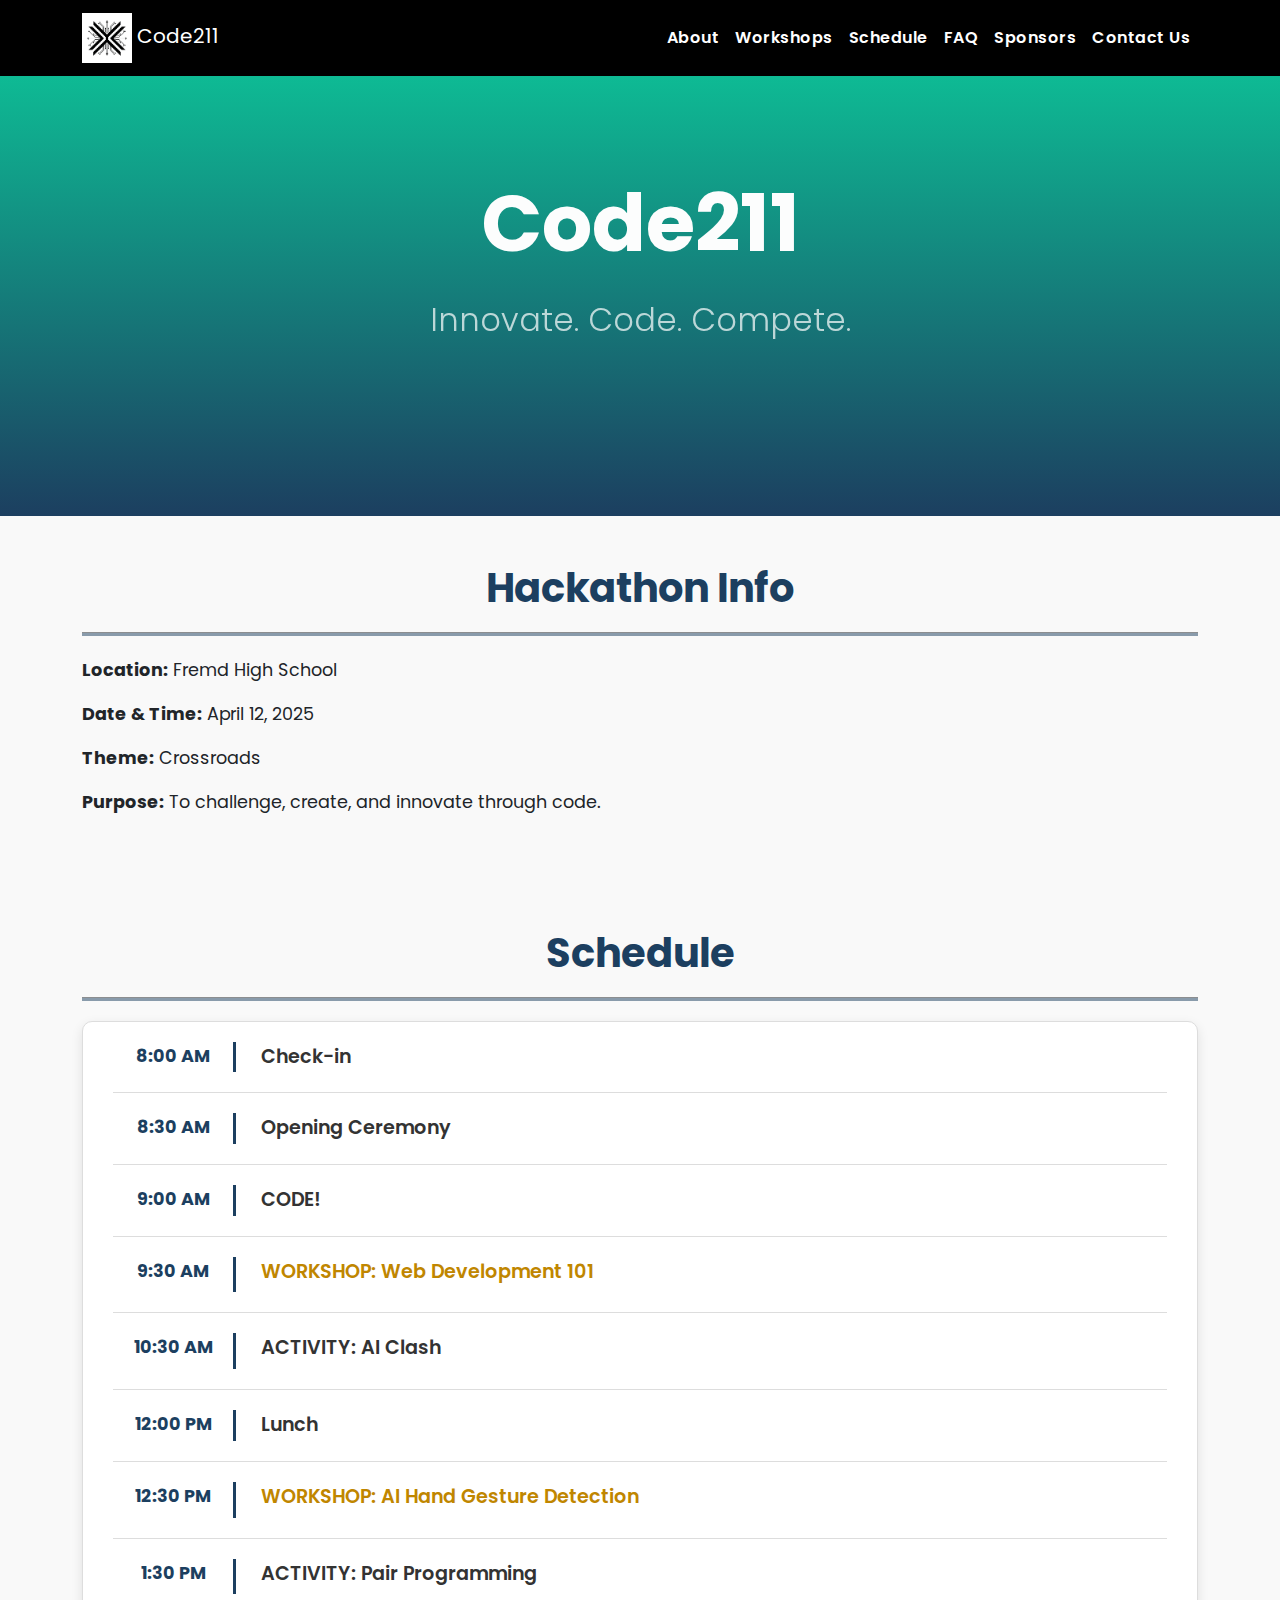
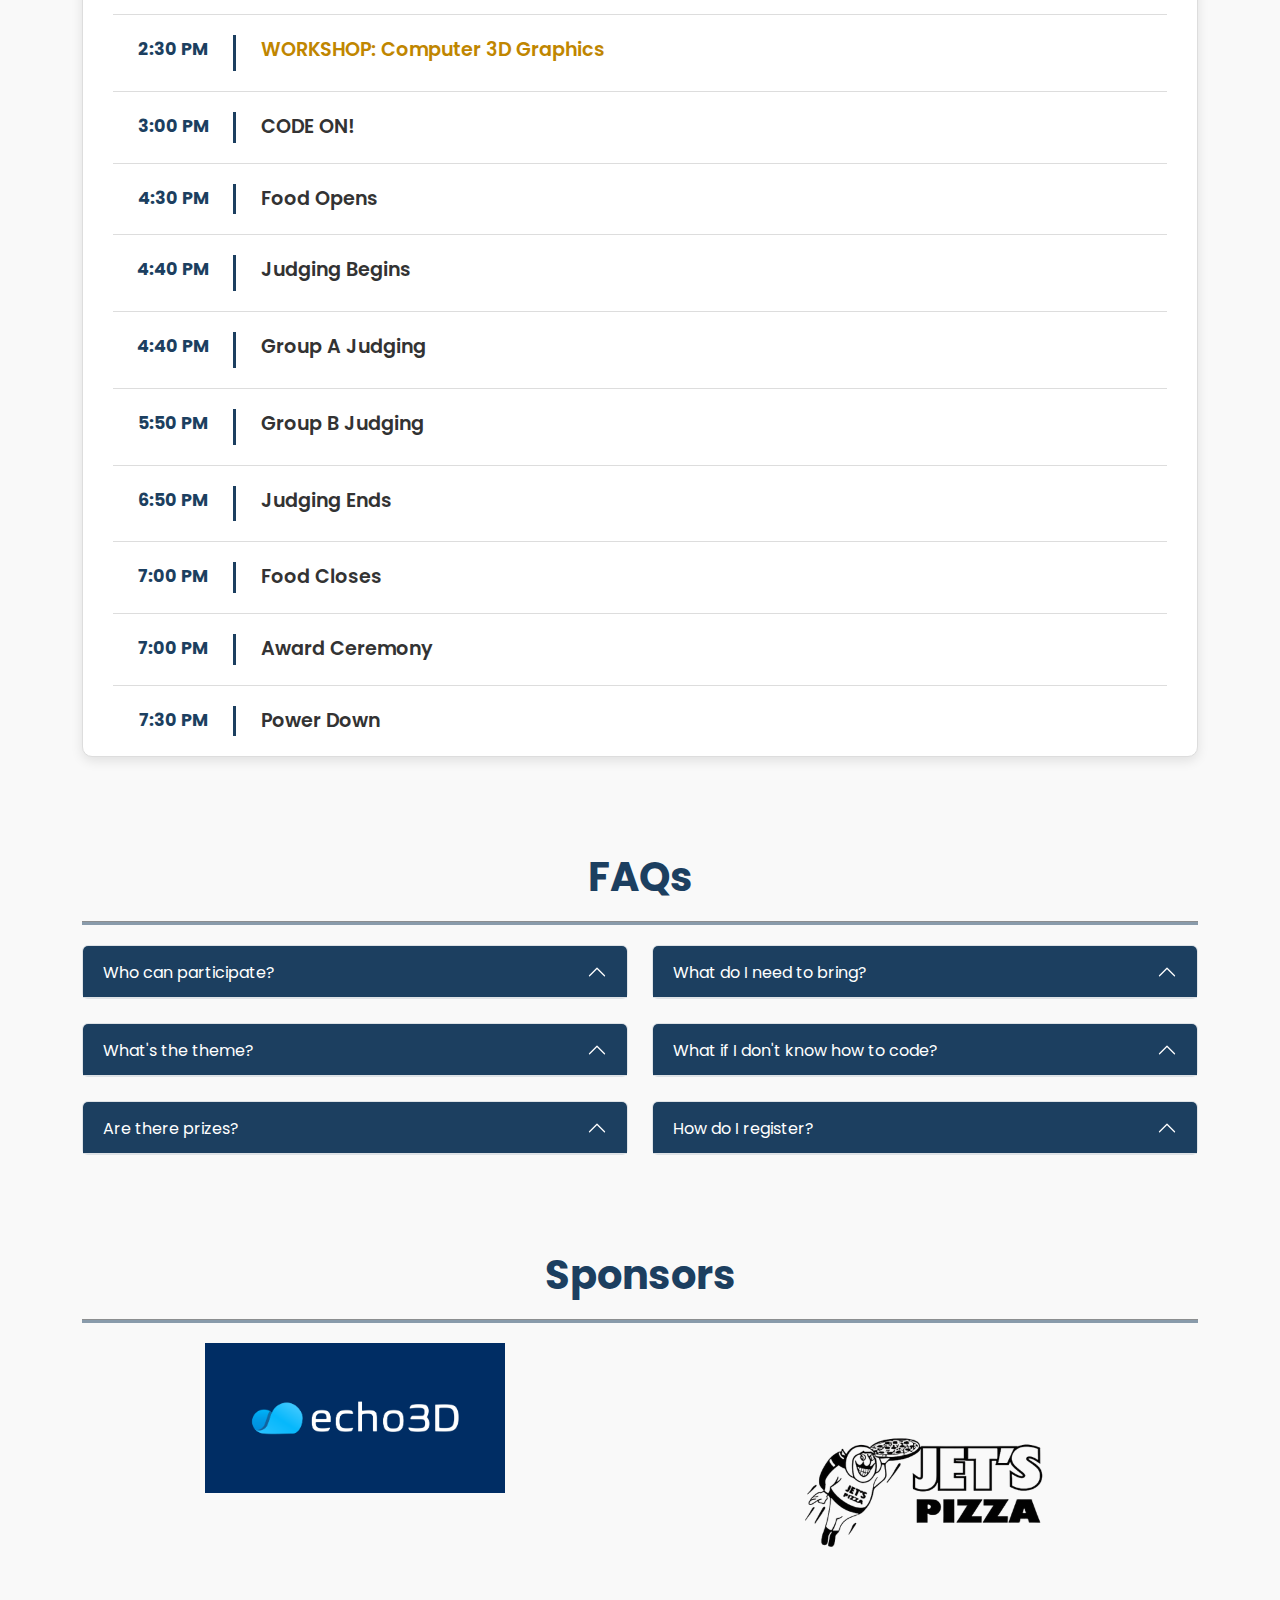
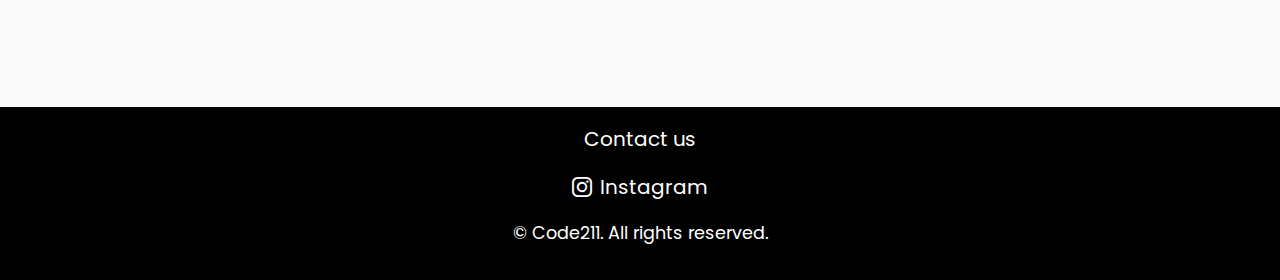
<file: index.html>
<!DOCTYPE html>
<html lang="en">
  <head>
    <meta charset="UTF-8" />
    <meta name="viewport" content="width=device-width, initial-scale=1.0" />
    <title>Code211</title>

    <!-- Description meta tag -->
    <meta
      name="description"
      content="Join the Code211 Hackathon at Fremd High School! A day to challenge, create, and innovate through code. Sign up now!"
    />

    <!-- Author meta tag -->
    <meta name="author" content="Code211 Team" />

    <!-- Robots meta tag -->
    <meta name="robots" content="index, follow" />

    <!-- Open Graph Tags -->
    <meta property="og:title" content="Code211" />
    <meta
      property="og:description"
      content="Join the Code211 Hackathon at Fremd High School! A day to challenge, create, and innovate through code. Sign up now!"
    />
    <meta property="og:image" content="../img/logo/logo.png" />
    <meta property="og:url" content="https://code211.org/" />
    <meta property="og:type" content="website" />

    <!-- Optimized Keywords -->
    <meta
      name="keywords"
      content="Code211, Schaumburg High School, Fremd High School, Palatine High School, Conant High School, Hoffman Estates High School, District 211 coding competition, Schaumburg High School coding event, Fremd High School programming contest, Palatine High School hackathon, Conant High School coding challenge, Hoffman Estates High School coding event, High school programming competition Illinois, STEM coding contest for students, Chicago suburban coding events, Illinois high school hackathons, Technology competitions for teens, Student coding workshops, High school software development contest, Team-based coding challenges, Youth hackathons Illinois, Computer science events for high schoolers, Innovation and technology challenges for students, District 211 STEM education, High school CS clubs in Illinois, Illinois high school technology fairs, Coding contests for high schoolers, Suburban Chicago STEM initiatives, Illinois tech competitions for students, Digital literacy events for teens, Programming bootcamps for high schoolers, High school coding mentorship programs, Hackathon prizes and awards, Student-led tech projects, Illinois STEM education outreach, High school AI and cybersecurity competitions, Coding career pathways for students, Tech internship opportunities for high schoolers, Robotics and coding clubs in Illinois, STEM scholarships for high school students, High school tech entrepreneurship programs, Web and app development for students, Machine learning and AI in high schools, Blockchain education for students, Suburban Chicago digital innovation, Cybersecurity training for teens, High school technology startup competitions, Science and technology fairs in Illinois, Coding camps for high school girls, Tech volunteering opportunities for students, STEM career preparation for high schoolers, Digital innovation labs for students, STEM curriculum development for high schools, E-learning and programming resources, Illinois high school CS outreach, High school game development projects, District 211 computer science initiatives, Digital storytelling and coding for students, Ethical hacking competitions for students, Educational VR and AR in STEM, High school data science projects, Technology integration in education, STEM project-based learning for teens, UI/UX and web design for students, Mobile app development workshops, Coding for social impact projects, Digital equity in high school education, Online coding challenges for students, Student-led hackathons in Illinois, AI in high school education, Illinois STEM research programs, STEM leadership development for students, High school technology networking events, STEM field trips in Chicago suburbs, High school innovation labs, Tech scholarship opportunities in Illinois, District 211 student tech initiatives"
    />

    <!-- Canonical URL -->
    <link rel="canonical" href="https://code211.org/" />

    <!-- Favicons -->
    <link
      rel="icon"
      type="image/png"
      href="../img/favicon/favicon-96x96.png"
      sizes="96x96"
    />
    <link rel="icon" type="image/svg+xml" href="../img/favicon/favicon.svg" />
    <link rel="shortcut icon" href="../img/favicon/favicon.ico" />
    <link
      rel="apple-touch-icon"
      sizes="180x180"
      href="../img/favicon/apple-touch-icon.png"
    />
    <meta name="apple-mobile-web-app-title" content="Code211" />
    <link rel="manifest" href="../img/favicon/site.webmanifest" />

    <!-- Schema -->
    <script type="application/ld+json">
      {
        "@context": "https://schema.org",
        "@type": "Event",
        "name": "Code211 Hackathon",
        "startDate": "2025-04-12T08:00:00-05:00",
        "endDate": "2025-04-12T19:30:00-05:00",
        "eventAttendanceMode": "https://schema.org/OfflineEventAttendanceMode",
        "eventStatus": "https://schema.org/EventScheduled",
        "location": {
          "@type": "Place",
          "name": "Fremd High School",
          "address": {
            "@type": "PostalAddress",
            "streetAddress": "1000 S Quentin Rd",
            "addressLocality": "Palatine",
            "addressRegion": "IL",
            "postalCode": "60067",
            "addressCountry": "US"
          }
        },
        "image": ["https://code211.org/img/logo/logo.png"],
        "description": "Join the Code211 Hackathon at Fremd High School! A day to challenge, create, and innovate through code. Sign up now!",
        "url": "https://code211.org/",
        "offers": {
          "@type": "Offer",
          "url": "https://bit.ly/Code211-SignUp",
          "price": "0",
          "priceCurrency": "USD",
          "availability": "https://schema.org/InStock",
          "validFrom": "2025-03-03T00:00:00-05:00",
          "name": "Free Registration for Code211 Hackathon, ONLY FOR D211 STUDENTS",
          "description": "Register for the Code211 Hackathon at no cost.",
          "eligibleRegion": {
            "@type": "Place",
            "name": "United States"
          },
          "registrationMethod": "Online"
        },

        "organizer": {
          "@type": "Organization",
          "name": "Code211 Team",
          "url": "https://code211.org/"
        },
        "keywords": [
          "Code211",
          "Hackathon 2025",
          "Coding Competition",
          "Tech Event",
          "Programming Workshops",
          "AI Programming",
          "STEM Event",
          "Hackathon for D211 Students",
          "Collaborative Coding"
        ],
        "about": {
          "@type": "Thing",
          "name": "Hackathon",
          "description": "A hackathon is a time-bound event where participants work together to create software solutions, typically around a particular theme or challenge. Participants solve real-world problems, collaborate, and develop innovative solutions in a highly competitive environment. This hackathon emphasizes coding skills, teamwork, and problem-solving."
        }
      }
    </script>

    <script type="application/ld+json">
      {
        "@context": "https://schema.org",
        "@type": "FAQPage",
        "mainEntity": [
          {
            "@type": "Question",
            "name": "What is the Code211 Hackathon?",
            "acceptedAnswer": {
              "@type": "Answer",
              "text": "The Code211 Hackathon is a coding competition where participants can engage in coding challenges and workshops."
            }
          },
          {
            "@type": "Question",
            "name": "Who can participate?",
            "acceptedAnswer": {
              "@type": "Answer",
              "text": "Anyone with a passion for innovation and technology is welcome!"
            }
          },
          {
            "@type": "Question",
            "name": "What do I need to bring?",
            "acceptedAnswer": {
              "@type": "Answer",
              "text": "Bring a laptop, enthusiasm, and an open mind."
            }
          },
          {
            "@type": "Question",
            "name": "Are there prizes?",
            "acceptedAnswer": {
              "@type": "Answer",
              "text": "Yes, tech related prizes and others await the winners! What are the prizes, come and find out!"
            }
          },
          {
            "@type": "Question",
            "name": "How do I register?",
            "acceptedAnswer": {
              "@type": "Answer",
              "text": "You can register on our official website by filling out the form."
            }
          }
        ]
      }
    </script>

    <!-- Google Verification -->
    <meta
      name="google-site-verification"
      content="zbK8pnfMGUTA5IQUpvl8N_bWAmHZg9VTcKuNqfoGef8"
    />

    <!-- Google Tag Manager -->
    <script>
      (function (w, d, s, l, i) {
        w[l] = w[l] || [];
        w[l].push({ "gtm.start": new Date().getTime(), event: "gtm.js" });
        var f = d.getElementsByTagName(s)[0],
          j = d.createElement(s),
          dl = l != "dataLayer" ? "&l=" + l : "";
        j.async = true;
        j.src = "https://www.googletagmanager.com/gtm.js?id=" + i + dl;
        f.parentNode.insertBefore(j, f);
      })(window, document, "script", "dataLayer", "GTM-K34WBXWL");
    </script>
    <!-- End Google Tag Manager -->

    <!-- CSS & JS External Links -->
    <link href="./minified/bootstrap.min.css" rel="stylesheet" />
    <link
      rel="stylesheet"
      href="https://cdn.jsdelivr.net/npm/bootstrap-icons@1.11.3/font/bootstrap-icons.css"
    />
    <script src="./minified/bootstrap.bundle.min.js"></script>
    <script src="./minified/anime.min.js"></script>

    <!-- CSS & JS Links -->
    <link rel="stylesheet" href="./styles.css" />
    <script defer src="./components/load.js"></script>
    <script defer src="./script.js"></script>
  </head>

  <body>
    <!-- Google Tag Manager (noscript) -->
    <noscript
      ><iframe
        src="https://www.googletagmanager.com/ns.html?id=GTM-K34WBXWL"
        height="0"
        width="0"
        style="display: none; visibility: hidden"
      ></iframe
    ></noscript>
    <!-- End Google Tag Manager (noscript) -->

    <!-- Navbar -->
    <div id="navbar"></div>

    <!-- Hero Section -->
    <div id="hero" class="text-center">
      <div class="hero-background">
        <h1 class="display-1 fw-bold">Code211<br /></h1>
        <p class="lead fs-2">Innovate. Code. Compete.</p>

        <div class="countdown-box w-100">
          <div
            class="d-flex flex-nowrap justify-content-center align-items-center text-center"
            id="countdown"
          ></div>
        </div>

        <a href="https://discord.gg/eHhgaueefQ" target="_blank"
          ><button class="btn-primary">Join Discord</button></a
        >
        <a
          href="https://docs.google.com/spreadsheets/d/1fwtkX218yJcnVaAdclH0X6_E2dq7lYFVZ5e-5Y30nzc/edit?usp=sharing"
          target="_blank"
          class="button-a"
          ><button class="btn-primary">Groups</button></a
        >
        <a
          href="https://docs.google.com/spreadsheets/d/1Av5XfwfPd74T1J88929zPzPb5c3TxrXqCJf082QyhKo/edit?usp=sharing"
          target="_blank"
          class="button-a"
          ><button class="btn-primary">Judging</button></a
        >
      </div>
    </div>

    <!-- About Section -->
    <div id="about" class="py-5 container">
      <h1 class="text-center">Hackathon Info</h1>
      <hr />
      <p><strong>Location:</strong> Fremd High School</p>
      <p><strong>Date & Time:</strong> April 12, 2025</p>
      <p><strong>Theme:</strong> Crossroads</p>
      <p>
        <strong>Purpose:</strong> To challenge, create, and innovate through
        code.
      </p>
    </div>

    <!-- Schedule Section -->
    <div id="schedule" class="py-5 container">
      <h1 class="text-center">Schedule</h1>
      <hr />
      <div class="schedule-container">
        <div class="schedule-row">
          <div class="time-column">8:00 AM</div>
          <div class="events-column">
            <div class="event-name">Check-in</div>
          </div>
        </div>
        <div class="schedule-row">
          <div class="time-column">8:30 AM</div>
          <div class="events-column">
            <div class="event-name">Opening Ceremony</div>
          </div>
        </div>
        <div class="schedule-row">
          <div class="time-column">9:00 AM</div>
          <div class="events-column">
            <div class="event-name">CODE!</div>
          </div>
        </div>
        <div class="schedule-row">
          <div class="time-column">9:30 AM</div>
          <div class="events-column">
            <div class="event-name">
              <a href="../workshops/index.html#workshopOne"
                >WORKSHOP: Web Development 101</a
              >
            </div>
            <div class="event-description"></div>
          </div>
        </div>
        <div class="schedule-row">
          <div class="time-column">10:30 AM</div>
          <div class="events-column">
            <div class="event-name">ACTIVITY: AI Clash</div>
            <div class="event-description"></div>
          </div>
        </div>
        <div class="schedule-row">
          <div class="time-column">12:00 PM</div>
          <div class="events-column">
            <div class="event-name">Lunch</div>
          </div>
        </div>
        <div class="schedule-row">
          <div class="time-column">12:30 PM</div>
          <div class="events-column">
            <div class="event-name">
              <a href="../workshops/index.html#workshopTwo"
                >WORKSHOP: AI Hand Gesture Detection</a
              >
            </div>
            <div class="event-description"></div>
          </div>
        </div>
        <div class="schedule-row">
          <div class="time-column">1:30 PM</div>
          <div class="events-column">
            <div class="event-name">ACTIVITY: Pair Programming</div>
            <div class="event-description"></div>
          </div>
        </div>
        <div class="schedule-row">
          <div class="time-column">2:30 PM</div>
          <div class="events-column">
            <div class="event-name">
              <a href="../workshops/index.html#workshopThree"
                >WORKSHOP: Computer 3D Graphics</a
              >
            </div>
            <div class="event-description"></div>
          </div>
        </div>
        <div class="schedule-row">
          <div class="time-column">3:00 PM</div>
          <div class="events-column">
            <div class="event-name">CODE ON!</div>
          </div>
        </div>
        <div class="schedule-row">
          <div class="time-column">4:30 PM</div>
          <div class="events-column">
            <div class="event-name">Food Opens</div>
          </div>
        </div>
        <div class="schedule-row">
          <div class="time-column">4:40 PM</div>
          <div class="events-column">
            <div class="event-name">Judging Begins</div>
            <div class="event-description"></div>
          </div>
        </div>

        <div class="schedule-row">
          <div class="time-column">4:40 PM</div>
          <div class="events-column">
            <div class="event-name">Group A Judging</div>
            <div class="event-description"></div>
          </div>
        </div>
        <div class="schedule-row">
          <div class="time-column">5:50 PM</div>
          <div class="events-column">
            <div class="event-name">Group B Judging</div>
            <div class="event-description"></div>
          </div>
        </div>

        <div class="schedule-row">
          <div class="time-column">6:50 PM</div>
          <div class="events-column">
            <div class="event-name">Judging Ends</div>
            <div class="event-description"></div>
          </div>
        </div>
        <div class="schedule-row">
          <div class="time-column">7:00 PM</div>
          <div class="events-column">
            <div class="event-name">Food Closes</div>
          </div>
        </div>
        <div class="schedule-row">
          <div class="time-column">7:00 PM</div>
          <div class="events-column">
            <div class="event-name">Award Ceremony</div>
          </div>
        </div>
        <div class="schedule-row">
          <div class="time-column">7:30 PM</div>
          <div class="events-column">
            <div class="event-name">Power Down</div>
          </div>
        </div>
      </div>
    </div>

    <!-- FAQ Section -->
    <div id="faq" class="py-5 container">
      <h1 class="text-center">FAQs</h1>
      <hr />
      <div class="row row-cols-1 row-cols-md-2 g-4">
        <div class="col">
          <div class="accordion" id="faqAccordion1">
            <div class="accordion-item">
              <h2 class="accordion-header" id="faqOne">
                <button
                  class="accordion-button"
                  type="button"
                  data-bs-toggle="collapse"
                  data-bs-target="#collapseOne"
                  aria-expanded="false"
                  aria-controls="collapseOne"
                >
                  Who can participate?
                </button>
              </h2>
              <div
                id="collapseOne"
                class="accordion-collapse collapse"
                aria-labelledby="faqOne"
                data-bs-parent="#faqAccordion1"
              >
                <div class="accordion-body">
                  Anyone with a passion for innovation and technology is
                  welcome!
                </div>
              </div>
            </div>
          </div>
        </div>

        <div class="col">
          <div class="accordion" id="faqAccordion2">
            <div class="accordion-item">
              <h2 class="accordion-header" id="faqTwo">
                <button
                  class="accordion-button"
                  type="button"
                  data-bs-toggle="collapse"
                  data-bs-target="#collapseTwo"
                  aria-expanded="true"
                  aria-controls="collapseTwo"
                >
                  What do I need to bring?
                </button>
              </h2>
              <div
                id="collapseTwo"
                class="accordion-collapse collapse"
                aria-labelledby="faqTwo"
                data-bs-parent="#faqAccordion2"
              >
                <div class="accordion-body">
                  Bring a laptop, enthusiasm, and an open mind. We will have a
                  limited number of laptops onsite.
                </div>
              </div>
            </div>
          </div>
        </div>

        <div class="col">
          <div class="accordion" id="faqAccordion3">
            <div class="accordion-item">
              <h2 class="accordion-header" id="faqThree">
                <button
                  class="accordion-button"
                  type="button"
                  data-bs-toggle="collapse"
                  data-bs-target="#collapseThree"
                  aria-expanded="false"
                  aria-controls="collapseThree"
                >
                  What's the theme?
                </button>
              </h2>
              <div
                id="collapseThree"
                class="accordion-collapse collapse"
                aria-labelledby="faqThree"
                data-bs-parent="#faqAccordion3"
              >
                <div class="accordion-body">Crossroads! That's it.</div>
              </div>
            </div>
          </div>
        </div>

        <div class="col">
          <div class="accordion" id="faqAccordion4">
            <div class="accordion-item">
              <h2 class="accordion-header" id="faqFour">
                <button
                  class="accordion-button"
                  type="button"
                  data-bs-toggle="collapse"
                  data-bs-target="#collapseFour"
                  aria-expanded="false"
                  aria-controls="collapseFour"
                >
                  What if I don't know how to code?
                </button>
              </h2>
              <div
                id="collapseFour"
                class="accordion-collapse collapse"
                aria-labelledby="faqFour"
                data-bs-parent="#faqAccordion4"
              >
                <div class="accordion-body">
                  Attend workshops to learn! Everyone, regardless of their
                  coding skill level, is encouraged to attend.
                </div>
              </div>
            </div>
          </div>
        </div>

        <div class="col">
          <div class="accordion" id="faqAccordion5">
            <div class="accordion-item">
              <h2 class="accordion-header" id="faqFive">
                <button
                  class="accordion-button"
                  type="button"
                  data-bs-toggle="collapse"
                  data-bs-target="#collapseFive"
                  aria-expanded="false"
                  aria-controls="collapseFive"
                >
                  Are there prizes?
                </button>
              </h2>
              <div
                id="collapseFive"
                class="accordion-collapse collapse"
                aria-labelledby="faqFive"
                data-bs-parent="#faqAccordion5"
              >
                <div class="accordion-body">
                  Yes, tech related prizes and others await the winners! What
                  are the prizes? Come and find out!
                </div>
              </div>
            </div>
          </div>
        </div>

        <!-- Additional FAQ Item for 2x2 Layout -->
        <div class="col">
          <div class="accordion" id="faqAccordion6">
            <div class="accordion-item">
              <h2 class="accordion-header" id="faqSix">
                <button
                  class="accordion-button"
                  type="button"
                  data-bs-toggle="collapse"
                  data-bs-target="#collapseSix"
                  aria-expanded="false"
                  aria-controls="collapseSix"
                >
                  How do I register?
                </button>
              </h2>
              <div
                id="collapseSix"
                class="accordion-collapse collapse"
                aria-labelledby="faqSix"
                data-bs-parent="#faqAccordion6"
              >
                <div class="accordion-body">
                  You can register through this official website by filling out
                  the form at the top of the page.
                </div>
              </div>
            </div>
          </div>
        </div>
      </div>
    </div>

    <!-- Sponsor Section -->
    <div id="sponsors" class="py-5 container">
      <h1 class="text-center">Sponsors</h1>
      <hr />
      <div class="row text-center">
        <div class="col-md-6 d-flex flex-column align-items-center">
          <img
            src="../img/sponsor/echo3d.png"
            loading="lazy"
            alt="Sponsor: Echo3d"
            class="img-fluid mb-3"
            style="max-width: 300px; height: auto"
          />
        </div>
        <div class="col-md-6 d-flex flex-column align-items-center">
          <img
            src="../img/sponsor/jets.png"
            loading="lazy"
            alt="Sponsor: Jets Alpha"
            class="img-fluid mb-3"
            style="max-width: 300px; height: auto"
          />
        </div>
      </div>
    </div>

    <div id="footer"></div>
  </body>
</html>
</file>
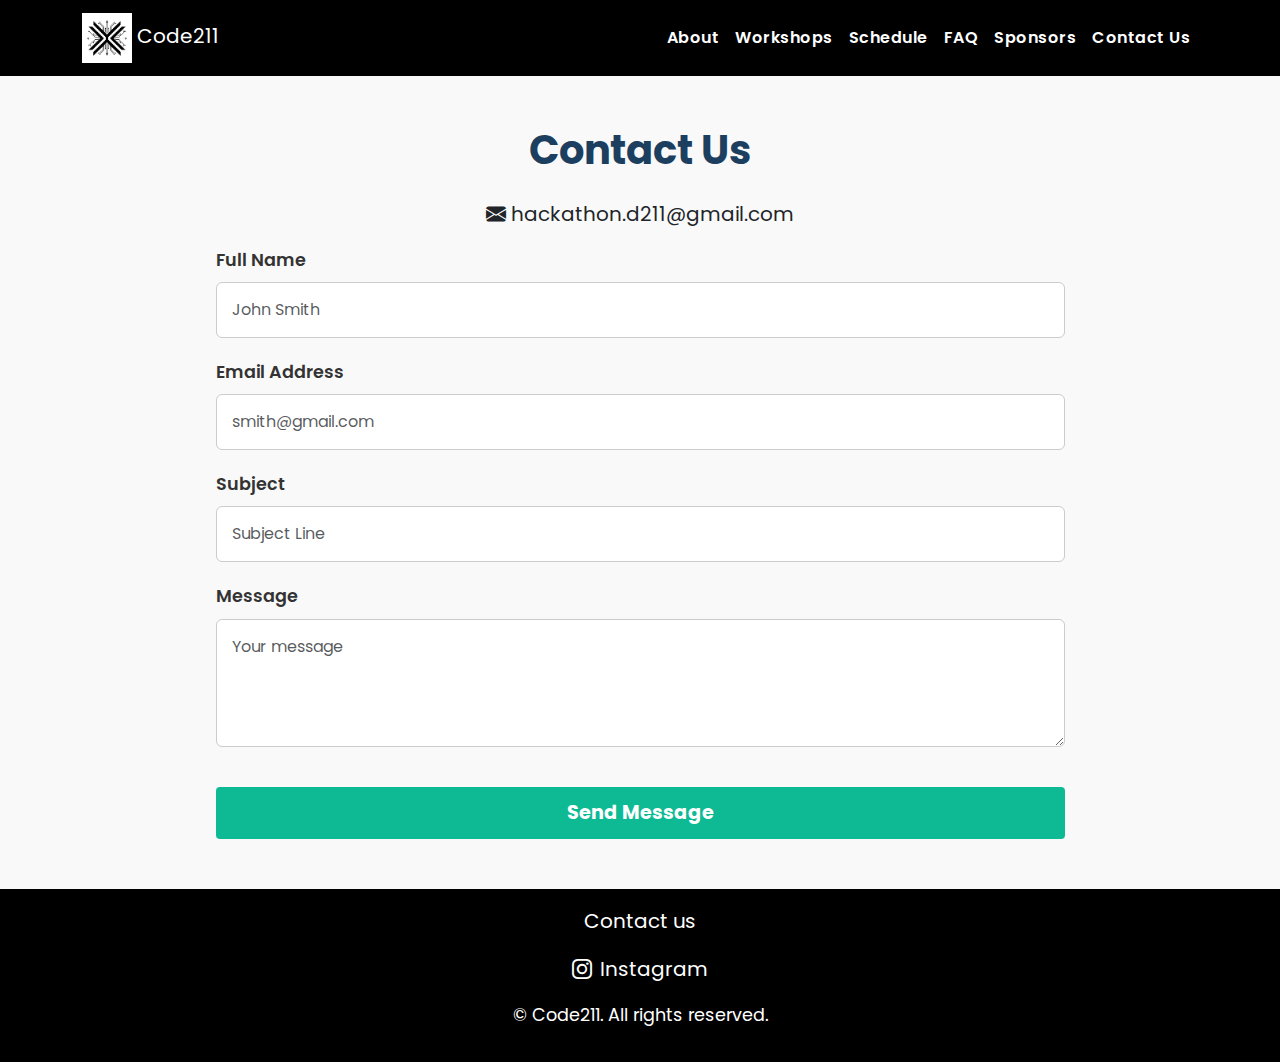
<file: contact/index.html>
<!DOCTYPE html>
<html lang="en">
  <head>
    <meta charset="UTF-8" />
    <meta name="viewport" content="width=device-width, initial-scale=1.0" />
    <title>Code211 | Contact Us</title>

    <!-- Description meta tag -->
    <meta
      name="description"
      content="Join the Code211 Hackathon at Fremd High School! A day to challenge, create, and innovate through code. Sign up now!"
    />

    <!-- Author meta tag -->
    <meta name="author" content="Code211 Team" />

    <!-- Robots meta tag -->
    <meta name="robots" content="index, follow" />

    <!-- Open Graph Tags -->
    <meta property="og:title" content="Code211" />
    <meta
      property="og:description"
      content="Join the Code211 Hackathon at Fremd High School! A day to challenge, create, and innovate through code. Sign up now!"
    />
    <meta property="og:image" content="../img/logo/logo.png" />
    <meta property="og:url" content="https://code211.org/" />
    <meta property="og:type" content="website" />

    <!-- Favicons -->
    <link
      rel="icon"
      type="image/png"
      href="/../img/favicon/favicon-96x96.png"
      sizes="96x96"
    />
    <link rel="icon" type="image/svg+xml" href="/../img/favicon/favicon.svg" />
    <link rel="shortcut icon" href="/../img/favicon/favicon.ico" />
    <link
      rel="apple-touch-icon"
      sizes="180x180"
      href="/../img/favicon/apple-touch-icon.png"
    />
    <meta name="apple-mobile-web-app-title" content="Code211" />
    <link rel="manifest" href="/../img/favicon/site.webmanifest" />

    <!-- CSS & JS External Links -->
    <link href="../minified/bootstrap.min.css" rel="stylesheet" />
    <link
      rel="stylesheet"
      href="https://cdn.jsdelivr.net/npm/bootstrap-icons@1.11.3/font/bootstrap-icons.css"
    />
    <script src="../minified/bootstrap.bundle.min.js"></script>
    <script src="../minified/anime.min.js"></script>
    <script src="../minified/smtp.min.js"></script>

    <!-- CSS & JS Links -->
    <link rel="stylesheet" href="../styles.css" />
    <link rel="stylesheet" href="./styles.css" />
    <script defer src="../components/load.js"></script>
    <script defer src="./script.js"></script>
  </head>

  <body>
    <!-- Navbar -->
    <div id="navbar"></div>

    <!-- Contact Us Section -->
    <div id="contact" class="container">
      <h1 class="text-center mb-4">Contact Us</h1>
      <p class="text-center fs-5">
        <i class="bi-envelope-fill"></i>
        hackathon.d211@gmail.com
      </p>
      <div class="row justify-content-center">
        <div class="col-lg-9 col-md-10 col-sm-12">
          <form id="contactForm">
            <div class="mb-3">
              <label for="name" class="form-label">Full Name</label>
              <input
                type="text"
                class="form-control"
                id="name"
                placeholder="John Smith"
                required
              />
            </div>
            <div class="mb-3">
              <label for="email" class="form-label">Email Address</label>
              <input
                type="email"
                class="form-control"
                id="email"
                placeholder="smith@gmail.com"
                required
              />
            </div>
            <div class="mb-3">
              <label for="name" class="form-label">Subject</label>
              <input
                type="text"
                class="form-control"
                id="subject"
                placeholder="Subject Line"
                required
              />
            </div>
            <div class="mb-3">
              <label for="message" class="form-label">Message</label>
              <textarea
                class="form-control"
                id="message"
                rows="4"
                placeholder="Your message"
                required
              ></textarea>
            </div>
            <button type="submit" class="btn btn-primary">Send Message</button>
          </form>
        </div>
      </div>
    </div>

    <!-- Footer -->
    <div id="footer"></div>
  </body>
</html>
</file>
<file: styles.css>
@import url("https://fonts.googleapis.com/css2?family=Poppins:ital,wght@0,400;0,700;1,400;1,700&display=swap");

:root {
  --primary-color: #1c3f60;
  --secondary-color: #0eba94;
  --text-color: #fff;
  --link-color: #c08600;
  --background-color-one: #000;
  --background-color-two: #f9f9f9;
}

body {
  font-family: "Poppins", sans-serif;
  line-height: 1.6;
  margin: 0;
  padding: 0;
  background-color: var(--background-color-two);
}

.navbar {
  background-color: var(--background-color-one);
  margin-bottom: 0;
  z-index: 10;
}

.navbar-nav .nav-link {
  color: var(--text-color);
  font-weight: 600;
  letter-spacing: 0.5px;
}

.navbar-nav .nav-link:hover {
  color: var(--secondary-color);
}

.navbar-nav {
  margin-left: auto;
}

#hero h1 {
  color: var(--text-color) !important;
}

.hero-background {
  background: linear-gradient(
    360deg,
    var(--primary-color),
    var(--secondary-color)
  );
  color: var(--text-color);
  padding: 100px 10px;
}

.btn-primary {
  background-color: var(--secondary-color);
  border: none;
  border-radius: 0.25rem;
  font-weight: bold;
  font-size: 18px;
  color: var(--text-color);
  padding: 10px 20px;
  margin-top: 20px;
  transition: background-color 0.3s ease-in-out;
}

.btn-primary:hover {
  background-color: var(--primary-color);
}

.button-a{
  padding-left: 15px;
}
h1 {
  font-size: 2.5rem;
  font-weight: 700;
  color: var(--primary-color);
}

hr {
  height: 4px;
  background-color: var(--primary-color);
  margin: 20px auto;
  opacity: 0.5;
}

.time-box {
  display: flex;
  flex-direction: column;
  align-items: center;
}

.time-box p {
  margin: 0;
}

.divider {
  font-weight: bold;
  font-size: 2rem;
  margin: 0 0.5rem;
}

.schedule-container {
  margin: 0 auto;
  padding: 0 30px;
  border: 1px solid #ddd;
  border-radius: 10px;
  box-shadow: 0 4px 12px rgba(0, 0, 0, 0.1);
  background-color: white;
}

.schedule-row {
  display: flex;
  align-items: flex-start;
  padding: 20px 0;
  border-bottom: 1px solid #ddd;
  transition: background-color 0.3s ease;
  flex-wrap: wrap;
}

.schedule-row:last-child {
  border-bottom: none;
}

.time-column {
  width: 120px;
  font-weight: bold;
  color: var(--primary-color);
  font-size: 1.1rem;
  text-align: center;
}

.events-column {
  flex-grow: 1;
  padding-left: 25px;
  border-left: 3px solid var(--primary-color);
  transition: background-color 0.3s ease;
}

.event-name {
  font-size: 1.2rem;
  font-weight: 600;
  color: #333;
}

.event-name a {
  text-decoration: none;
  color: var(--link-color);
}

.schedule-row:hover .event-name a {
  text-decoration: none;
  color: #007447;
}

.event-description {
  font-size: 1rem;
  color: #555;
  margin-top: 5px;
}

.schedule-row:hover .event-name {
  color: var(--secondary-color);
}

.schedule-row:hover {
  cursor: pointer;
}

.accordion-button:not(.collapsed) {
  background-color: var(--primary-color);
  color: var(--text-color);
}

.accordion-button::after {
  filter: brightness(0) invert(1);
}

.accordion-button {
  background-color: var(--primary-color);
  color: var(--text-color);
}

.faq-item {
  margin-bottom: 20px;
}

p {
  font-size: 1.1em;
}

footer {
  background-color: var(--background-color-one);
  padding: 20px;
}

footer a {
  text-decoration: none;
}

footer a:hover {
  color: var(--secondary-color) !important;
}

@media (max-width: 768px) {
  .schedule-row {
    flex-direction: column;
    align-items: flex-start;
  }

  .time-column {
    width: 100%;
    text-align: left;
    padding-bottom: 10px;
    font-size: 1.1rem;
    border-bottom: 3px solid var(--primary-color); /* Blue bar under the time */
    padding-top: 10px;
  }

  .events-column {
    border-left: none;
    padding-left: 0;
    width: 100%;
  }
}
</file>
<file: contact/styles.css>
@import url("https://fonts.googleapis.com/css2?family=Poppins:ital,wght@0,400;0,700;1,400;1,700&display=swap");

:root {
  --primary-color: #1c3f60;
  --secondary-color: #0eba94;
  --text-color: #fff;
  --background-color: #000;
}

body {
  font-family: "Poppins", sans-serif;
  line-height: 1.6;
  margin: 0;
  padding: 0;
}

#contact {
  padding: 50px 0;
}

h2 {
  font-size: 2.5rem;
  font-weight: 700;
  color: var(--primary-color);
  margin-bottom: 40px;
}

.form-label {
  font-size: 1.1rem;
  font-weight: 600;
  color: #333;
}

.form-control {
  font-size: 1rem;
  padding: 15px;
  border-radius: 0.375rem;
  border: 1px solid #ccc;
  margin-bottom: 20px;
  transition: border-color 0.3s ease-in-out;
}

.form-control:focus {
  border-color: #1c3f60;
  box-shadow: 0 0 5px rgba(28, 63, 96, 0.5);
}

.btn-primary {
  width: 100%;
  padding: 12px;
  font-size: 1.2rem;
}

.btn-primary:hover {
  background-color: var(--primary-color);
}

.row {
  display: flex;
  justify-content: center;
}

.col-lg {
  max-width: 600px;
  margin: 0 auto;
}

@media (max-width: 768px) {
  #contact h2 {
    font-size: 2rem;
  }

  #contact .form-control {
    padding: 12px;
  }

  #contact .btn-primary {
    font-size: 1rem;
    padding: 10px;
  }
}
</file>
